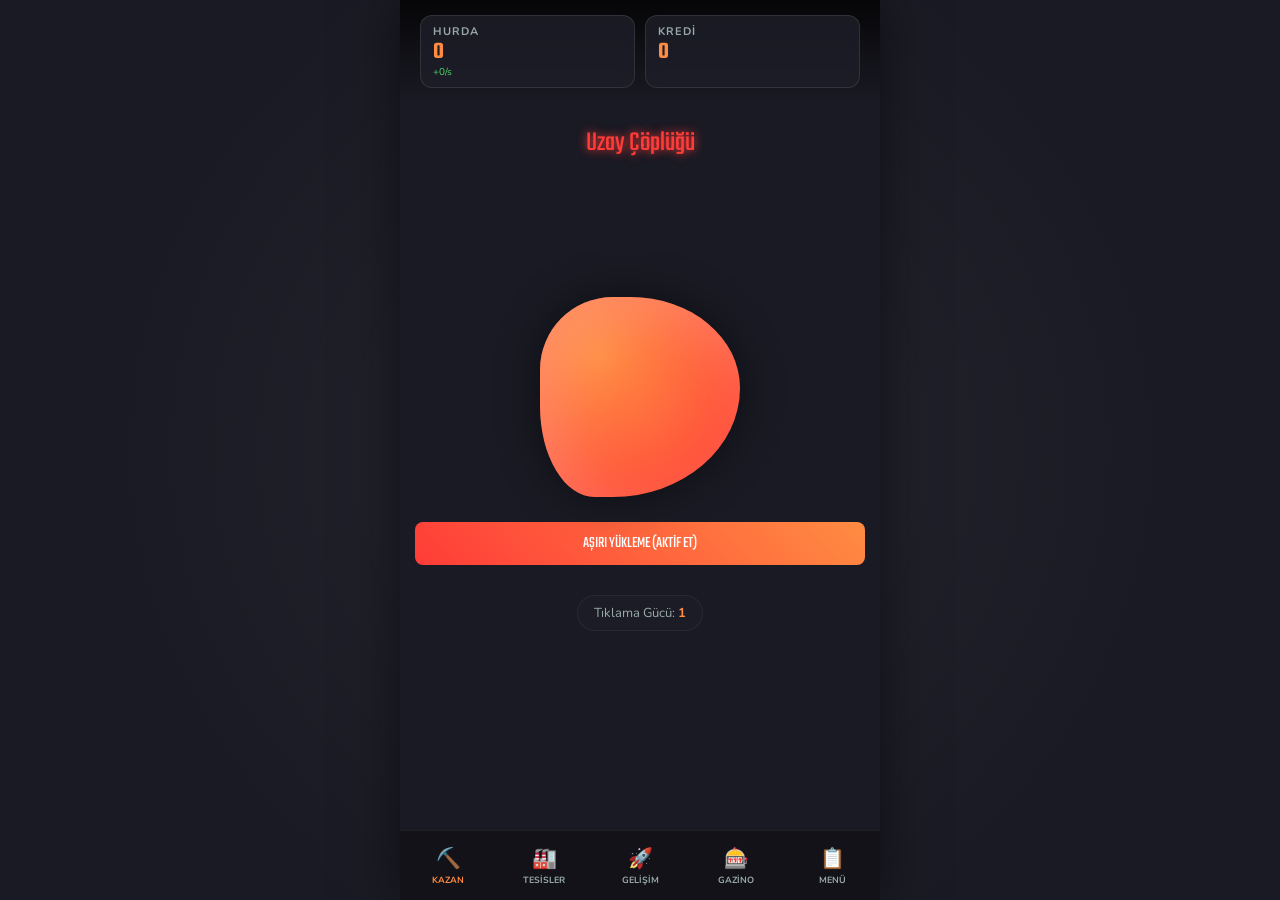
<file: oyun.html>
<!DOCTYPE html>
<html lang="tr">
<head>
    <meta charset="UTF-8">
    <meta name="viewport" content="width=device-width, initial-scale=1.0, maximum-scale=1.0, user-scalable=no">
    <title>Galaktik Hurda İmparatorluğu: Mobil</title>
    <style>
        @import url('https://fonts.googleapis.com/css2?family=Teko:wght@400;600&family=Nunito:wght@400;700&display=swap');

        * { margin: 0; padding: 0; box-sizing: border-box; touch-action: manipulation; }

        :root {
            --bg-color: #1a1a24;
            --panel-bg: rgba(30, 30, 40, 0.85);
            --accent-1: #ff8c42;
            --accent-2: #ff3c38;
            --text-main: #f0f0f5;
            --text-dim: #9aa;
            --nav-bg: #121218;
            --success: #4cd964;
            --font-display: 'Teko', sans-serif;
            --font-ui: 'Nunito', sans-serif;
            --border-radius: 16px;
        }

        body.theme-1 { --bg-color: #0d1b2a; --panel-bg: rgba(27, 38, 59, 0.85); --accent-1: #00f0ff; --accent-2: #ff007f; }
        body.theme-2 { --bg-color: #2b0f1a; --panel-bg: rgba(60, 20, 35, 0.85); --accent-1: #ffcf00; --accent-2: #ff3300; }
        body.theme-3 { --bg-color: #0f2b1a; --panel-bg: rgba(20, 60, 35, 0.85); --accent-1: #39ff14; --accent-2: #0080ff; }

        body {
            background-color: var(--bg-color);
            background-image: radial-gradient(circle at center, rgba(255,255,255,0.05) 0%, transparent 70%);
            color: var(--text-main);
            font-family: var(--font-ui);
            height: 100vh;
            display: flex;
            justify-content: center;
            overflow: hidden;
            transition: background-color 1s ease;
        }

        #app {
            width: 100%;
            max-width: 480px;
            height: 100%;
            display: flex;
            flex-direction: column;
            position: relative;
            background: var(--bg-color);
            box-shadow: 0 0 50px rgba(0,0,0,0.5);
            transition: background 1s ease;
        }

        #topbar {
            padding: 15px 20px;
            background: linear-gradient(to bottom, rgba(0,0,0,0.8), transparent);
            display: grid;
            grid-template-columns: 1fr 1fr;
            gap: 10px;
            z-index: 10;
        }

        .stat-box {
            background: var(--panel-bg);
            border: 1px solid rgba(255,255,255,0.1);
            border-radius: 12px;
            padding: 8px 12px;
            display: flex;
            flex-direction: column;
            backdrop-filter: blur(5px);
        }

        .stat-label { font-size: 11px; color: var(--text-dim); text-transform: uppercase; font-weight: bold; letter-spacing: 1px; }
        .stat-value { font-family: var(--font-display); font-size: 24px; font-weight: 600; color: var(--accent-1); line-height: 1.1; }
        .stat-ps { font-size: 10px; color: var(--success); }

        #content {
            flex: 1;
            position: relative;
            overflow: hidden;
        }

        .tab-content {
            position: absolute;
            top: 0; left: 0; width: 100%; height: 100%;
            opacity: 0;
            pointer-events: none;
            transition: opacity 0.3s ease, transform 0.3s cubic-bezier(0.175, 0.885, 0.32, 1.275);
            transform: scale(0.95);
            overflow-y: auto;
            padding: 15px;
            padding-bottom: 90px;
        }

        .tab-content.active {
            opacity: 1;
            pointer-events: auto;
            transform: scale(1);
        }

        #tab-mine {
            display: flex;
            flex-direction: column;
            align-items: center;
            justify-content: center;
        }

        .sector-title {
            position: absolute;
            top: 20px;
            font-family: var(--font-display);
            font-size: 28px;
            color: var(--accent-2);
            text-shadow: 0 0 10px var(--accent-2);
            text-align: center;
        }

        #mine-target {
            width: 200px;
            height: 200px;
            background: radial-gradient(circle at 30% 30%, var(--accent-1), var(--accent-2));
            border-radius: 40% 60% 70% 30% / 40% 50% 60% 50%;
            box-shadow: 0 0 40px rgba(0,0,0,0.5), inset 20px 20px 60px rgba(255,255,255,0.2);
            cursor: pointer;
            animation: float 6s ease-in-out infinite, pulseObject 3s infinite alternate;
            position: relative;
            -webkit-tap-highlight-color: transparent;
        }

        @keyframes float {
            0% { transform: translateY(0px) rotate(0deg); }
            50% { transform: translateY(-15px) rotate(5deg); }
            100% { transform: translateY(0px) rotate(0deg); }
        }
        
        @keyframes pulseObject {
            0% { border-radius: 40% 60% 70% 30% / 40% 50% 60% 50%; }
            100% { border-radius: 60% 40% 30% 70% / 60% 30% 70% 40%; }
        }

        .shake { animation: hitShake 0.1s cubic-bezier(.36,.07,.19,.97) both; }
        @keyframes hitShake {
            0% { transform: translate(0) scale(0.95); }
            25% { transform: translate(5px, 5px) scale(0.95); }
            50% { transform: translate(-5px, -5px) scale(0.95); }
            75% { transform: translate(5px, -5px) scale(0.95); }
            100% { transform: translate(0) scale(1); }
        }

        .click-particle {
            position: absolute;
            pointer-events: none;
            font-family: var(--font-display);
            font-size: 24px;
            font-weight: bold;
            color: #fff;
            text-shadow: 0 0 5px var(--accent-1);
            z-index: 100;
        }

        .power-indicator {
            margin-top: 30px;
            background: var(--panel-bg);
            padding: 8px 16px;
            border-radius: 20px;
            font-size: 13px;
            color: var(--text-dim);
            border: 1px solid rgba(255,255,255,0.05);
        }
        .power-indicator span { color: var(--accent-1); font-weight: bold; }

        .section-title {
            font-family: var(--font-display);
            font-size: 24px;
            color: var(--text-main);
            margin-bottom: 15px;
            border-bottom: 2px solid var(--accent-1);
            padding-bottom: 5px;
            display: flex;
            justify-content: space-between;
            align-items: center;
        }

        .market-card {
            background: linear-gradient(135deg, var(--panel-bg), rgba(0,0,0,0.5));
            border-radius: var(--border-radius);
            padding: 15px;
            margin-bottom: 25px;
            border: 1px solid var(--accent-1);
            text-align: center;
        }
        .market-rate { font-family: var(--font-display); font-size: 32px; color: var(--accent-1); margin: 10px 0; }
        .market-trend { font-size: 16px; padding: 2px 8px; border-radius: 10px; background: rgba(0,0,0,0.3); }
        
        .btn {
            background: var(--accent-1);
            color: #000;
            border: none;
            padding: 12px 20px;
            border-radius: 8px;
            font-family: var(--font-display);
            font-size: 20px;
            width: 100%;
            cursor: pointer;
            transition: all 0.2s;
            text-transform: uppercase;
        }
        .btn:active { transform: scale(0.95); }
        .btn:disabled { background: #333; color: #666; pointer-events: none; }

        .buy-mode-selector {
            display: flex;
            gap: 5px;
            background: rgba(0,0,0,0.3);
            padding: 4px;
            border-radius: 8px;
            margin-bottom: 15px;
        }
        .buy-mode-btn {
            flex: 1;
            background: transparent;
            border: none;
            color: var(--text-dim);
            font-family: var(--font-display);
            font-size: 16px;
            padding: 4px;
            border-radius: 6px;
            cursor: pointer;
            transition: all 0.2s;
        }
        .buy-mode-btn.active {
            background: var(--accent-1);
            color: #000;
            font-weight: bold;
        }

        .item-list { display: flex; flex-direction: column; gap: 10px; }
        
        .item-card {
            background: var(--panel-bg);
            border-radius: 12px;
            padding: 12px;
            display: flex;
            align-items: center;
            gap: 15px;
            border: 1px solid rgba(255,255,255,0.05);
            cursor: pointer;
            transition: all 0.2s;
        }
        .item-card:active { transform: scale(0.98); background: rgba(255,255,255,0.1); }
        
        .item-card.disabled { opacity: 0.5; filter: grayscale(0.5); }
        .item-card.disabled:active { transform: none; background: var(--panel-bg); }
        
        .item-card.purchased-card { opacity: 0.4; border-color: var(--success); cursor: default; }
        .item-card.purchased-card:active { transform: none; }
        
        .item-icon { font-size: 30px; background: rgba(0,0,0,0.3); width: 50px; height: 50px; border-radius: 10px; display: flex; align-items: center; justify-content: center; }
        .item-details { flex: 1; }
        .item-name { font-weight: bold; font-size: 14px; margin-bottom: 2px; }
        .item-desc { font-size: 11px; color: var(--text-dim); }
        .item-cost { color: var(--accent-2); font-weight: bold; font-size: 12px; margin-top: 4px; }
        .item-action { display: flex; flex-direction: column; align-items: flex-end; gap: 5px; }
        .item-count { font-family: var(--font-display); font-size: 20px; color: var(--accent-1); }
        
        .buy-btn { background: transparent; border: 1px solid var(--accent-1); color: var(--accent-1); padding: 5px 12px; border-radius: 6px; font-size: 12px; font-weight: bold; cursor: pointer; transition: all 0.2s; }
        .buy-btn:disabled { border-color: rgba(255,255,255,0.2); color: rgba(255,255,255,0.4); cursor: not-allowed; }
        .buy-btn.purchased { border-color: var(--success); color: var(--success); cursor: default; }

        .prestige-container { text-align: center; padding: 20px 0; }
        .prestige-icon { font-size: 60px; margin-bottom: 20px; animation: pulseObject 2s infinite alternate; }
        .prestige-desc { font-size: 14px; color: var(--text-dim); margin-bottom: 30px; line-height: 1.5; }
        .prestige-btn { background: linear-gradient(45deg, var(--accent-2), var(--accent-1)); color: #fff; font-size: 24px; padding: 15px; border-radius: var(--border-radius); box-shadow: 0 10px 20px rgba(0,0,0,0.3); }
        .prestige-btn:disabled { background: #333; color: #888; box-shadow: none; cursor: not-allowed; }
        
        .stage-indicator {
            display: inline-block;
            background: rgba(255,255,255,0.1);
            padding: 5px 15px;
            border-radius: 20px;
            font-size: 12px;
            margin-bottom: 20px;
            color: var(--accent-1);
        }

        /* Casino Tasarımları */
        .casino-tabs {
            display: flex;
            gap: 5px;
            background: rgba(0,0,0,0.4);
            padding: 6px;
            border-radius: 12px;
            margin-bottom: 15px;
        }
        .casino-tab-btn {
            flex: 1;
            background: transparent;
            border: 1px solid rgba(255,255,255,0.1);
            color: var(--text-dim);
            font-family: var(--font-display);
            font-size: 18px;
            padding: 6px;
            border-radius: 8px;
            cursor: pointer;
            transition: all 0.2s;
        }
        .casino-tab-btn.active {
            background: var(--accent-1);
            border-color: var(--accent-1);
            color: #000;
            font-weight: bold;
        }
        .casino-game-panel {
            display: none;
            background: var(--panel-bg);
            border-radius: var(--border-radius);
            padding: 15px;
            border: 1px solid rgba(255,255,255,0.1);
            text-align: center;
        }
        .casino-game-panel.active { display: block; }
        .casino-input-group {
            display: flex;
            gap: 10px;
            margin: 15px 0;
            align-items: center;
        }
        .casino-input {
            flex: 1;
            background: rgba(0,0,0,0.5);
            border: 1px solid var(--accent-1);
            color: #fff;
            padding: 10px;
            border-radius: 8px;
            font-family: var(--font-display);
            font-size: 20px;
            text-align: center;
        }

        /* Blackjack Kartları ve Sadece Yeni Kart Animasyonu */
        .cards-container {
            display: flex;
            justify-content: center;
            gap: 8px;
            margin: 15px 0;
            min-height: 90px;
            align-items: center;
            perspective: 1000px;
        }
        @keyframes dealCard {
            0% { transform: translateY(-70px) translateX(40px) rotate(20deg) scale(0.8); opacity: 0; }
            100% { transform: translateY(0) translateX(0) rotate(0deg) scale(1); opacity: 1; }
        }
        .playing-card {
            background: linear-gradient(135deg, #ffffff, #e6e6e6);
            color: #111;
            width: 55px;
            height: 80px;
            border-radius: 8px;
            display: flex;
            flex-direction: column;
            justify-content: space-between;
            padding: 6px;
            font-weight: bold;
            font-size: 15px;
            box-shadow: 0 6px 15px rgba(0,0,0,0.4);
            border: 1px solid #ccc;
            position: relative;
        }
        .playing-card.new-deal {
            animation: dealCard 0.4s cubic-bezier(0.175, 0.885, 0.32, 1.275) forwards;
        }
        .playing-card.red { color: #e60000; }
        .playing-card.hidden-card {
            background: linear-gradient(135deg, #1f253d, #0f1424);
            color: var(--accent-1);
            justify-content: center;
            align-items: center;
            font-family: var(--font-display);
            font-size: 24px;
            border: 1px solid var(--accent-1);
        }

        /* Yuvarlak Canvas Rulet Çarkı Ekranı */
        .roulette-visual-area {
            position: relative;
            height: 240px;
            background: #0d0f18;
            border-radius: 12px;
            border: 1px solid rgba(255,255,255,0.1);
            overflow: hidden;
            margin-bottom: 15px;
            display: flex;
            align-items: center;
            justify-content: center;
        }

        .roulette-board {
            display: grid;
            grid-template-columns: repeat(3, 1fr);
            gap: 8px;
            margin: 15px 0;
        }
        .roulette-bet-btn {
            background: rgba(0,0,0,0.5);
            border: 1px solid rgba(255,255,255,0.2);
            color: #fff;
            padding: 12px;
            border-radius: 8px;
            font-family: var(--font-display);
            font-size: 18px;
            cursor: pointer;
        }
        .roulette-bet-btn.selected { border-color: var(--accent-1); background: rgba(255,140,66,0.2); }

        /* Aviator Görsel Alanı */
        .aviator-screen {
            height: 140px;
            background: #09090f;
            border-radius: 12px;
            border: 1px solid rgba(255,255,255,0.1);
            display: flex;
            flex-direction: column;
            justify-content: center;
            align-items: center;
            position: relative;
            overflow: hidden;
            margin-bottom: 15px;
        }
        .aviator-multiplier {
            font-family: var(--font-display);
            font-size: 48px;
            color: var(--success);
            text-shadow: 0 0 15px rgba(76,217,100,0.4);
        }
        .aviator-plane {
            position: absolute;
            font-size: 28px;
            transition: transform 0.1s linear;
        }

        /* Modal Tasarımları */
        .modal-overlay {
            position: fixed;
            top: 0; left: 0; width: 100%; height: 100%;
            background: rgba(0,0,0,0.85);
            display: flex;
            justify-content: center;
            align-items: center;
            z-index: 1000;
            padding: 20px;
            animation: fadeIn 0.3s ease;
        }
        .modal-box {
            background: var(--panel-bg);
            border: 2px solid var(--accent-1);
            border-radius: var(--border-radius);
            padding: 20px;
            width: 100%;
            max-width: 380px;
            text-align: center;
            box-shadow: 0 0 30px rgba(255,140,66,0.3);
            max-height: 90vh;
            overflow-y: auto;
        }
        .modal-title { font-family: var(--font-display); font-size: 26px; color: var(--accent-1); margin-bottom: 15px; }
        .modal-text { font-size: 13px; color: var(--text-dim); margin-bottom: 15px; line-height: 1.4; }
        
        .daily-grid {
            display: grid;
            grid-template-columns: repeat(4, 1fr);
            gap: 8px;
            margin-bottom: 15px;
        }
        .daily-card {
            background: rgba(0,0,0,0.4);
            border: 1px solid rgba(255,255,255,0.1);
            border-radius: 10px;
            padding: 10px 5px;
            display: flex;
            flex-direction: column;
            align-items: center;
            justify-content: center;
            cursor: pointer;
            transition: all 0.2s;
        }
        .daily-card.claimed { opacity: 0.4; border-color: var(--success); pointer-events: none; }
        .daily-card.available { border-color: var(--accent-1); background: rgba(255,140,66,0.2); animation: pulseCard 1.5s infinite alternate; }
        .daily-card.locked { opacity: 0.5; pointer-events: none; }
        @keyframes pulseCard { 0% { transform: scale(1); } 100% { transform: scale(1.05); } }
        .daily-day { font-size: 10px; color: var(--text-dim); text-transform: uppercase; }
        .daily-reward { font-family: var(--font-display); font-size: 16px; color: var(--accent-1); margin-top: 4px; }

        @keyframes fadeIn { from { opacity: 0; } to { opacity: 1; } }

        #navbar {
            position: absolute;
            bottom: 0; left: 0; width: 100%;
            height: 70px;
            background: var(--nav-bg);
            display: flex;
            justify-content: space-around;
            align-items: center;
            border-top: 1px solid rgba(255,255,255,0.05);
            padding-bottom: env(safe-area-inset-bottom);
            z-index: 20;
        }

        .nav-item {
            display: flex;
            flex-direction: column;
            align-items: center;
            gap: 2px;
            color: var(--text-dim);
            cursor: pointer;
            flex: 1;
            padding: 10px 0;
            transition: color 0.3s;
            -webkit-tap-highlight-color: transparent;
        }

        .nav-item.active { color: var(--accent-1); }
        .nav-icon { font-size: 20px; }
        .nav-label { font-size: 9px; font-weight: bold; text-transform: uppercase; }

        #toast-container {
            position: absolute;
            top: 90px;
            left: 50%;
            transform: translateX(-50%);
            display: flex;
            flex-direction: column;
            gap: 10px;
            z-index: 50;
            pointer-events: none;
        }
        .toast {
            background: rgba(0,0,0,0.9);
            border-left: 3px solid var(--accent-1);
            padding: 10px 20px;
            border-radius: 8px;
            font-size: 12px;
            font-weight: bold;
            color: #fff;
            backdrop-filter: blur(5px);
            animation: toastIn 0.3s forwards, toastOut 0.3s forwards 2.5s;
        }
        @keyframes toastIn { from { opacity: 0; transform: translateY(-20px); } to { opacity: 1; transform: translateY(0); } }
        @keyframes toastOut { from { opacity: 1; transform: translateY(0); } to { opacity: 0; transform: translateY(-20px); } }
    </style>
</head>
<body>

<div id="app">
    <div id="topbar">
        <div class="stat-box">
            <div class="stat-label" id="lbl-scrap">Hurda</div>
            <div class="stat-value" id="val-scrap">0</div>
            <div class="stat-ps" id="ps-scrap">+0/s</div>
        </div>
        <div class="stat-box">
            <div class="stat-label">Kredi</div>
            <div class="stat-value" id="val-credit">0</div>
            <div class="stat-ps" style="visibility: hidden;">+0/s</div>
        </div>
    </div>

    <div id="toast-container"></div>

    <div id="content">
        <!-- TAB 1: KAZAN -->
        <div id="tab-mine" class="tab-content active">
            <div class="sector-title" id="sector-name">Uzay Çöplüğü</div>
            <div id="mine-target"></div>
            <button class="btn" id="btn-overdrive" onclick="triggerOverdrive()" style="margin-top: 25px; background: linear-gradient(45deg, #ff3c38, #ff8c42); color: #fff; font-size: 16px; padding: 10px;">Aşırı Yükleme (Hazır)</button>
            <div class="power-indicator">Tıklama Gücü: <span id="val-click-power">1</span></div>
        </div>

        <!-- TAB 2: TESİSLER -->
        <div id="tab-build" class="tab-content">
            <div class="market-card">
                <div class="stat-label">Güncel Kur</div>
                <div class="market-rate">1 <span id="lbl-scrap-market">Hurda</span> = <span id="market-rate">1.00</span> ₭</div>
                <div style="display:flex; justify-content:center; gap:10px; margin-bottom: 15px;">
                    <span class="market-trend" id="market-trend">Sabit</span>
                </div>
                <button class="btn" id="btn-sell">Tümünü Sat</button>
            </div>

            <div class="section-title">Otomasyon Tesisleri</div>
            <div class="buy-mode-selector">
                <button class="buy-mode-btn active" onclick="setBuyMode(1)">x1</button>
                <button class="buy-mode-btn" onclick="setBuyMode(10)">x10</button>
                <button class="buy-mode-btn" onclick="setBuyMode('MAX')">MAX</button>
            </div>
            <div class="item-list" id="buildings-container"></div>
        </div>

        <!-- TAB 3: GELİŞİM -->
        <div id="tab-upgrade" class="tab-content">
            <div class="section-title">Teknoloji Ağacı</div>
            <div class="item-list" id="upgrades-container" style="margin-bottom: 30px;"></div>

            <div class="section-title">Boyut Sıçraması</div>
            <div class="prestige-container">
                <div class="stage-indicator">Mevcut Seviye: <span id="stage-level">0</span></div>
                <div class="prestige-icon" id="prestige-icon">🌌</div>
                <div class="prestige-desc" id="prestige-desc">
                    1 Milyon Krediye ulaştığında uzay-zamanı bükerek yeni bir sektöre geçebilirsin.<br><br>
                    <strong>Her sıçrama:</strong><br>
                    - Mekanı ve toplanan materyali değiştirir.<br>
                    - Tıklama ve otomasyon hızına kalıcı <strong>x2 Çarpan</strong> ekler.<br>
                    - Tüm mevcut birikim ve tesisleri sıfırlar.
                </div>
                <button class="btn prestige-btn" id="btn-prestige" disabled>Sıçrama İçin: 1M ₭</button>
            </div>
        </div>

        <!-- TAB 4: GAZİNO -->
        <div id="tab-casino" class="tab-content">
            <div class="section-title">Galaktik Gazino 🎰</div>
            <div class="casino-tabs">
                <button class="casino-tab-btn active" onclick="switchCasinoTab('blackjack')">Blackjack</button>
                <button class="casino-tab-btn" onclick="switchCasinoTab('roulette')">Rulet</button>
                <button class="casino-tab-btn" onclick="switchCasinoTab('aviator')">Aviator</button>
            </div>

            <!-- Blackjack Paneli -->
            <div id="casino-blackjack" class="casino-game-panel active">
                <div style="font-size:13px; color:var(--text-dim); margin-bottom:5px;">Dağıtıcı (Kasa): <span id="bj-dealer-score">-</span></div>
                <div class="cards-container" id="bj-dealer-cards"></div>
                <div style="font-size:14px; font-weight:bold; color:var(--accent-1); margin: 10px 0;" id="bj-status">Bahis yatırın ve oyunu başlatın</div>
                <div class="cards-container" id="bj-player-cards"></div>
                <div style="font-size:13px; color:var(--text-dim); margin-top:5px;">Senin Skorun: <span id="bj-player-score">-</span></div>

                <div class="casino-input-group">
                    <input type="number" id="bj-bet" class="casino-input" value="100" min="1">
                    <button class="btn" id="bj-start-btn" onclick="startBlackjack()" style="width: auto; padding: 10px 20px;">Dağıt</button>
                </div>
                <div style="display:flex; gap:10px;" id="bj-actions">
                    <button class="btn" onclick="hitBlackjack()" id="bj-hit-btn" disabled style="background:#4cd964; color:#000;">Kart Çek</button>
                    <button class="btn" onclick="standBlackjack()" id="bj-stand-btn" disabled style="background:#ff3c38; color:#fff;">Dur</button>
                </div>
            </div>

            <!-- Rulet Paneli (Dönen Yuvarlak Canvas Çark) -->
            <div id="casino-roulette" class="casino-game-panel">
                <div style="font-size:15px; font-weight:bold; color:var(--accent-1); margin-bottom:10px;" id="roulette-result">Şansını Seç ve Çevir!</div>
                
                <div class="roulette-visual-area">
                    <canvas id="roulette-canvas" width="220" height="220"></canvas>
                </div>

                <div class="roulette-board">
                    <button class="roulette-bet-btn selected" onclick="selectRouletteBet('red')" id="rt-btn-red" style="border-color:#ff3c38; color:#ff3c38;">Kırmızı (2x)</button>
                    <button class="roulette-bet-btn" onclick="selectRouletteBet('green')" id="rt-btn-green" style="border-color:#4cd964; color:#4cd964;">Yeşil 0 (35x)</button>
                    <button class="roulette-bet-btn" onclick="selectRouletteBet('black')" id="rt-btn-black" style="border-color:#fff; color:#fff;">Siyah (2x)</button>
                </div>
                <div style="font-size:12px; color:var(--text-dim); margin-bottom: 10px;">Seçilen Bahis: <span id="roulette-selected" style="color:var(--accent-1); font-weight:bold;">Kırmızı</span></div>
                <div class="casino-input-group">
                    <input type="number" id="roulette-bet" class="casino-input" value="100" min="1">
                    <button class="btn" id="rt-spin-btn" onclick="spinRoulette()" style="width: auto; padding: 10px 20px;">Çarkı Çevir</button>
                </div>
            </div>

            <!-- Aviator Paneli -->
            <div id="casino-aviator" class="casino-game-panel">
                <div class="aviator-screen">
                    <div class="aviator-multiplier" id="aviator-mult">1.00x</div>
                    <div class="aviator-plane" id="aviator-plane" style="left: 10px; bottom: 10px;">🚀</div>
                </div>
                <div class="casino-input-group">
                    <input type="number" id="aviator-bet" class="casino-input" value="100" min="1">
                    <button class="btn" id="aviator-btn" onclick="handleAviator()" style="width: auto; padding: 10px 20px;">Uçuşu Başlat</button>
                </div>
            </div>
        </div>

        <!-- TAB 5: DİĞER (Menü) -->
        <div id="tab-menu" class="tab-content">
            <div class="section-title">İmparatorluk Menüsü</div>
            <div class="item-list">
                <div class="item-card" onclick="openDailyModal()">
                    <div class="item-icon">🎁</div>
                    <div class="item-details">
                        <div class="item-name">7 Günlük Giriş Bonusu</div>
                        <div class="item-desc">Ödüllerini talep et</div>
                    </div>
                </div>
            </div>

            <div class="section-title" style="margin-top:20px;">Görevler & Başarılar</div>
            <div class="item-list" id="achievements-container" style="margin-bottom:20px;"></div>

            <div class="section-title">İmparatorluk Arşivi</div>
            <div class="item-list" id="archive-container"></div>
        </div>
    </div>

    <!-- 7 Günlük Bonus Modalı -->
    <div class="modal-overlay" id="daily-modal" style="display:none;">
        <div class="modal-box">
            <div class="modal-title">7 Günlük Ödül Takvimi</div>
            <div class="modal-text">Her gün giriş yaparak sıradaki ödülünü topla!</div>
            <div class="daily-grid" id="daily-grid-container"></div>
            <button class="btn" onclick="closeDailyModal()" style="margin-top:10px;">Kapat</button>
        </div>
    </div>

    <!-- Alt Navigasyon (5 Sekme) -->
    <div id="navbar">
        <div class="nav-item active" onclick="switchTab('mine')">
            <div class="nav-icon">⛏️</div>
            <div class="nav-label">Kazan</div>
        </div>
        <div class="nav-item" onclick="switchTab('build')">
            <div class="nav-icon">🏭</div>
            <div class="nav-label">Tesisler</div>
        </div>
        <div class="nav-item" onclick="switchTab('upgrade')">
            <div class="nav-icon">🚀</div>
            <div class="nav-label">Gelişim</div>
        </div>
        <div class="nav-item" onclick="switchTab('casino')">
            <div class="nav-icon">🎰</div>
            <div class="nav-label">Gazino</div>
        </div>
        <div class="nav-item" onclick="switchTab('menu')">
            <div class="nav-icon">📋</div>
            <div class="nav-label">Menü</div>
        </div>
    </div>
</div>

<script>
    // --- SES MOTORU ---
    let audioCtx = null;
    function initAudio() {
        if (!audioCtx) audioCtx = new (window.AudioContext || window.webkitAudioContext)();
    }

    function playSound(type) {
        try {
            initAudio();
            if (audioCtx.state === 'suspended') audioCtx.resume();
            const osc = audioCtx.createOscillator();
            const gain = audioCtx.createGain();
            osc.connect(gain);
            gain.connect(audioCtx.destination);
            
            if (type === 'click') {
                osc.type = 'sine';
                osc.frequency.setValueAtTime(400, audioCtx.currentTime);
                osc.frequency.exponentialRampToValueAtTime(800, audioCtx.currentTime + 0.05);
                gain.gain.setValueAtTime(0.03, audioCtx.currentTime);
                gain.gain.exponentialRampToValueAtTime(0.001, audioCtx.currentTime + 0.05);
                osc.start(); osc.stop(audioCtx.currentTime + 0.05);
            } else if (type === 'buy') {
                osc.type = 'triangle';
                osc.frequency.setValueAtTime(300, audioCtx.currentTime);
                osc.frequency.exponentialRampToValueAtTime(600, audioCtx.currentTime + 0.1);
                gain.gain.setValueAtTime(0.08, audioCtx.currentTime);
                gain.gain.exponentialRampToValueAtTime(0.001, audioCtx.currentTime + 0.1);
                osc.start(); osc.stop(audioCtx.currentTime + 0.1);
            } else if (type === 'success' || type === 'achievement') {
                osc.type = 'square';
                osc.frequency.setValueAtTime(440, audioCtx.currentTime);
                osc.frequency.setValueAtTime(554.37, audioCtx.currentTime + 0.1);
                osc.frequency.setValueAtTime(659.25, audioCtx.currentTime + 0.2);
                gain.gain.setValueAtTime(0.08, audioCtx.currentTime);
                gain.gain.exponentialRampToValueAtTime(0.001, audioCtx.currentTime + 0.3);
                osc.start(); osc.stop(audioCtx.currentTime + 0.3);
            }
        } catch(e) {}
    }

    const THEMES = [
        { id: 0, class: '', name: 'Uzay Çöplüğü', resourceName: 'Hurda', icon: '🗑️' },
        { id: 1, class: 'theme-1', name: 'Kristal Nebulası', resourceName: 'Kristal', icon: '💎' },
        { id: 2, class: 'theme-2', name: 'Magma Çekirdeği', resourceName: 'Magma', icon: '🔥' },
        { id: 3, class: 'theme-3', name: 'Uzaylı Harabesi', resourceName: 'Plazma', icon: '🧬' }
    ];

    const BUILDINGS = {
        b1: { name: 'Toplayıcı Dron', icon: '🤖', baseCost: 15, baseProd: 0.5, mult: 1.15 },
        b2: { name: 'Lazer Kesici', icon: '⚡', baseCost: 200, baseProd: 4, mult: 1.15 },
        b3: { name: 'Madenci Gemisi', icon: '🛸', baseCost: 1500, baseProd: 20, mult: 1.15 },
        b4: { name: 'Yörünge İstasyonu', icon: '🛰️', baseCost: 12000, baseProd: 100, mult: 1.15 },
        b5: { name: 'Madde Dönüştürücü', icon: '⚛️', baseCost: 85000, baseProd: 500, mult: 1.15 }
    };

    const UPGRADES = {
        u1: { name: 'Kinetik Eldiven', desc: 'Tıklama gücü x2', cost: 50, effect: (state) => state.clickMultiplier *= 2 },
        u2: { name: 'Titanyum Matkap', desc: 'Tıklama gücü x5', cost: 400, effect: (state) => state.clickMultiplier *= 5 },
        u3: { name: 'Yapay Zeka Pazar', desc: 'Fiyat asla 0.8 altına düşmez', cost: 2500, effect: (state) => state.marketFloor = 0.8 },
        u4: { name: 'Aşırı Yükleme', desc: 'Tüm tesisler x1.5 hızlı', cost: 15000, effect: (state) => state.globalProdMult *= 1.5 },
        u5: { name: 'Karanlık Madde Reaktörü', desc: 'Tüm tesisler x2 hızlı', cost: 100000, effect: (state) => state.globalProdMult *= 2 },
        u6: { name: 'Oto-Tüccar AI', desc: 'Kur >= 1.80 olduğunda otomatik satar', cost: 250000, effect: (state) => state.aiTraderUnlocked = true }
    };

    const ACHIEVEMENTS = [
        { id: 'a1', name: 'Çırak Hurdacısı', desc: 'Toplam 100 hurda topla', check: (s) => s.totalScrapCollected >= 100, reward: 50 },
        { id: 'a2', name: 'Otomasyon Başlangıcı', desc: 'Toplam 10 Dron sahibi ol', check: (s) => s.buildings.b1 >= 10, reward: 200 },
        { id: 'a3', name: 'Tüccar', desc: '1,000 Kredi biriktir', check: (s) => s.credit >= 1000 || s.totalCreditsEarned >= 1000, reward: 500 },
        { id: 'a4', name: 'Boyut Gezgini', desc: 'İlk Boyut Sıçramasını gerçekleştir', check: (s) => s.stage >= 1, reward: 5000 },
        { id: 'a5', name: 'Mega İmparatorluk', desc: 'Herhangi bir tesisten 50 adet üret', check: (s) => Object.values(s.buildings).some(val => val >= 50), reward: 20000 }
    ];

    const DAILY_REWARDS = [500, 1200, 3000, 7500, 15000, 35000, 100000];

    let state = {
        scrap: 0,
        credit: 0,
        stage: 0,
        stageMultiplier: 1,
        clickMultiplier: 1,
        globalProdMult: 1,
        marketFloor: 0.4,
        buildings: { b1:0, b2:0, b3:0, b4:0, b5:0 },
        upgrades: [],
        achievements: [],
        totalScrapCollected: 0,
        totalCreditsEarned: 0,
        totalClicks: 0,
        totalTimePlayed: 0,
        aiTraderUnlocked: false,
        overdriveEndTime: 0,
        overdriveCooldownTime: 0,
        buyMode: 1,
        claimedDays: [],
        lastClaimDate: 0,
        lastTime: Date.now()
    };

    let marketRate = 1.0;
    let marketTrend = 0;
    let lastMarketUpdate = 0;
    let lastSaveTime = Date.now();

    const formatNum = (num) => {
        if (num === 0) return "0";
        if (num < 10) return (Math.round(num * 10) / 10).toString();
        if (num < 10000) return Math.floor(num).toString(); 
        if (num < 1000000) return (num / 1000).toFixed(1) + 'K';
        if (num < 1000000000) return (num / 1000000).toFixed(2) + 'M';
        return (num / 1000000000).toFixed(2) + 'B';
    };

    const getBuildingCostAndCount = (id, mode) => {
        const b = BUILDINGS[id];
        const currentCount = state.buildings[id];
        
        if (mode === 1) {
            const cost = b.baseCost * Math.pow(b.mult, currentCount);
            return { cost, count: 1 };
        } else if (mode === 10) {
            let totalCost = 0;
            for (let i = 0; i < 10; i++) {
                totalCost += b.baseCost * Math.pow(b.mult, currentCount + i);
            }
            return { cost: totalCost, count: 10 };
        } else if (mode === 'MAX') {
            let totalCost = 0;
            let count = 0;
            let tempCredit = state.credit;
            let tempCount = currentCount;
            
            while (true) {
                let nextCost = b.baseCost * Math.pow(b.mult, tempCount);
                if (tempCredit >= nextCost) {
                    tempCredit -= nextCost;
                    totalCost += nextCost;
                    count++;
                    tempCount++;
                    if (count >= 1000) break;
                } else {
                    break;
                }
            }
            return { cost: totalCost > 0 ? totalCost : b.baseCost * Math.pow(b.mult, currentCount), count: count > 0 ? count : 1 };
        }
    };

    const isOverdriveActive = () => Date.now() < state.overdriveEndTime;

    const getClickPower = () => {
        let base = 1 * state.clickMultiplier * state.stageMultiplier;
        return isOverdriveActive() ? base * 3 : base;
    };
    
    const getTotalProduction = () => {
        let total = 0;
        for(let key in state.buildings) {
            total += state.buildings[key] * BUILDINGS[key].baseProd;
        }
        let prod = total * state.globalProdMult * state.stageMultiplier;
        return isOverdriveActive() ? prod * 3 : prod;
    };

    const setBuyMode = (mode) => {
        state.buyMode = mode;
        document.querySelectorAll('.buy-mode-btn').forEach(btn => btn.classList.remove('active'));
        event.currentTarget.classList.add('active');
        updateBuildingsUI();
    };

    const triggerOverdrive = () => {
        const now = Date.now();
        if (now < state.overdriveCooldownTime) return;
        state.overdriveEndTime = now + 30000;
        state.overdriveCooldownTime = now + 150000;
        showToast('🚀 AŞIRI YÜKLENME AKTİF! (3x Üretim & Tıklama)');
        playSound('achievement');
        updateOverdriveUI();
    };

    const updateOverdriveUI = () => {
        const btn = document.getElementById('btn-overdrive');
        if (!btn) return;
        const now = Date.now();
        if (now < state.overdriveEndTime) {
            const left = Math.ceil((state.overdriveEndTime - now) / 1000);
            btn.disabled = true;
            btn.innerText = `⚠️ AŞIRI YÜKLENME AKTİF (${left}s)`;
        } else if (now < state.overdriveCooldownTime) {
            const left = Math.ceil((state.overdriveCooldownTime - now) / 1000);
            btn.disabled = true;
            btn.innerText = `Soğuma Süresi (${left}s)`;
        } else {
            btn.disabled = false;
            btn.innerText = `Aşırı Yükleme (Aktif Et)`;
        }
    };

    const updateHeader = () => {
        document.getElementById('val-scrap').innerText = formatNum(state.scrap);
        document.getElementById('val-credit').innerText = formatNum(state.credit);
        document.getElementById('val-click-power').innerText = formatNum(getClickPower());
        
        const prod = getTotalProduction();
        document.getElementById('ps-scrap').innerText = `+${formatNum(prod)}/s`;
    };

    const initBuildings = () => {
        const container = document.getElementById('buildings-container');
        container.innerHTML = '';
        for(let key in BUILDINGS) {
            const b = BUILDINGS[key];
            container.innerHTML += `
                <div class="item-card" id="card-${key}" onclick="buyBuilding('${key}')">
                    <div class="item-icon">${b.icon}</div>
                    <div class="item-details">
                        <div class="item-name">${b.name}</div>
                        <div class="item-desc" id="desc-${key}">+0/s</div>
                        <div class="item-cost" id="cost-${key}">0 ₭</div>
                    </div>
                    <div class="item-action">
                        <div class="item-count" id="count-${key}">0</div>
                        <button class="buy-btn" id="btn-${key}">Satın Al</button>
                    </div>
                </div>
            `;
        }
    };

    const updateBuildingsUI = () => {
        for(let key in BUILDINGS) {
            const b = BUILDINGS[key];
            const { cost, count } = getBuildingCostAndCount(key, state.buyMode);
            const canBuy = state.credit >= cost;
            const currentProd = b.baseProd * state.globalProdMult * state.stageMultiplier;
            
            document.getElementById(`desc-${key}`).innerText = `+${formatNum(currentProd)}/s`;
            let costText = formatNum(cost) + ' ₭';
            if (state.buyMode === 10 || state.buyMode === 'MAX') {
                costText = `(${count}x) ` + costText;
            }
            document.getElementById(`cost-${key}`).innerText = costText;
            document.getElementById(`count-${key}`).innerText = state.buildings[key];
            
            const card = document.getElementById(`card-${key}`);
            const btn = document.getElementById(`btn-${key}`);
            
            btn.innerText = state.buyMode === 1 ? 'Satın Al' : `${state.buyMode} Al`;

            if (canBuy) {
                card.classList.remove('disabled');
                btn.disabled = false;
            } else {
                card.classList.add('disabled');
                btn.disabled = true;
            }
        }
    };

    const initUpgrades = () => {
        const container = document.getElementById('upgrades-container');
        container.innerHTML = '';
        for(let key in UPGRADES) {
            const u = UPGRADES[key];
            container.innerHTML += `
                <div class="item-card" id="upg-card-${key}" onclick="buyUpgrade('${key}')">
                    <div class="item-details">
                        <div class="item-name">${u.name}</div>
                        <div class="item-desc">${u.desc}</div>
                        <div class="item-cost" id="upg-cost-${key}">${formatNum(u.cost)} ₭</div>
                    </div>
                    <div class="item-action">
                        <button class="buy-btn" id="upg-btn-${key}">Satın Al</button>
                    </div>
                </div>
            `;
        }
    };

    const updateUpgradesUI = () => {
        for(let key in UPGRADES) {
            const u = UPGRADES[key];
            const isBought = state.upgrades.includes(key);
            const canBuy = state.credit >= u.cost && !isBought;
            
            const card = document.getElementById(`upg-card-${key}`);
            const btn = document.getElementById(`upg-btn-${key}`);
            const costEl = document.getElementById(`upg-cost-${key}`);
            
            if (isBought) {
                card.classList.add('disabled', 'purchased-card');
                btn.innerText = 'Alındı ✓';
                btn.classList.add('purchased');
                costEl.style.display = 'none';
            } else {
                card.classList.remove('purchased-card');
                costEl.style.display = 'block';
                if (canBuy) {
                    card.classList.remove('disabled');
                    btn.disabled = false;
                } else {
                    card.classList.add('disabled');
                    btn.disabled = true;
                }
            }
        }
    };

    const initAchievementsUI = () => {
        const container = document.getElementById('achievements-container');
        if (!container) return;
        container.innerHTML = '';
        ACHIEVEMENTS.forEach(ach => {
            const isUnlocked = state.achievements.includes(ach.id);
            container.innerHTML += `
                <div class="item-card ${isUnlocked ? 'purchased-card' : ''}" id="ach-${ach.id}">
                    <div class="item-icon">🏆</div>
                    <div class="item-details">
                        <div class="item-name">${ach.name}</div>
                        <div class="item-desc">${ach.desc}</div>
                        <div class="item-cost" style="color:var(--success);">Ödül: +${formatNum(ach.reward)} ₭</div>
                    </div>
                    <div class="item-action">
                        <button class="buy-btn ${isUnlocked ? 'purchased' : ''}" disabled>${isUnlocked ? 'Tamamlandı ✓' : 'Kilitli'}</button>
                    </div>
                </div>
            `;
        });
    };

    const updateArchiveUI = () => {
        const container = document.getElementById('archive-container');
        if (!container) return;
        const hours = Math.floor(state.totalTimePlayed / 3600);
        const minutes = Math.floor((state.totalTimePlayed % 3600) / 60);
        const seconds = Math.floor(state.totalTimePlayed % 60);
        const timeStr = `${hours}s ${minutes}d ${seconds}s`;

        container.innerHTML = `
            <div class="item-card">
                <div class="item-icon">⏱️</div>
                <div class="item-details">
                    <div class="item-name">Oynama Süresi</div>
                    <div class="item-desc">Toplam aktif zaman</div>
                </div>
                <div class="item-action"><div class="item-count" style="font-size:16px;">${timeStr}</div></div>
            </div>
            <div class="item-card">
                <div class="item-icon">🖱️</div>
                <div class="item-details">
                    <div class="item-name">Toplam Tıklama</div>
                    <div class="item-desc">Madencilik hamleleri</div>
                </div>
                <div class="item-action"><div class="item-count" style="font-size:16px;">${formatNum(state.totalClicks || 0)}</div></div>
            </div>
            <div class="item-card">
                <div class="item-icon">🗑️</div>
                <div class="item-details">
                    <div class="item-name">Toplam Toplanan Kaynak</div>
                    <div class="item-desc">Tüm nesiller boyu</div>
                </div>
                <div class="item-action"><div class="item-count" style="font-size:16px;">${formatNum(state.totalScrapCollected)}</div></div>
            </div>
            <div class="item-card">
                <div class="item-icon">💰</div>
                <div class="item-details">
                    <div class="item-name">Toplam Kazanılan Kredi</div>
                    <div class="item-desc">Ticaret hacmi</div>
                </div>
                <div class="item-action"><div class="item-count" style="font-size:16px;">${formatNum(state.totalCreditsEarned)}</div></div>
            </div>
            <div class="item-card">
                <div class="item-icon">🌌</div>
                <div class="item-details">
                    <div class="item-name">Boyut Sıçramaları</div>
                    <div class="item-desc">Ulaşılan sektör seviyesi</div>
                </div>
                <div class="item-action"><div class="item-count" style="font-size:16px;">${state.stage}</div></div>
            </div>
        `;
    };

    const checkAchievements = () => {
        ACHIEVEMENTS.forEach(ach => {
            if (!state.achievements.includes(ach.id)) {
                if (ach.check(state)) {
                    state.achievements.push(ach.id);
                    state.credit += ach.reward;
                    state.totalCreditsEarned += ach.reward;
                    showToast(`🏆 Başarım Açıldı: ${ach.name}! (+${formatNum(ach.reward)} ₭)`);
                    playSound('achievement');
                    initAchievementsUI();
                }
            }
        });
    };

    const updateMarketUI = () => {
        document.getElementById('market-rate').innerText = marketRate.toFixed(2);
        const trendEl = document.getElementById('market-trend');
        
        if(marketTrend > 0) { trendEl.innerText = 'Yükselişte ↗'; trendEl.style.color = '#4cd964'; }
        else if(marketTrend < 0) { trendEl.innerText = 'Düşüşte ↘'; trendEl.style.color = '#ff3c38'; }
        else { trendEl.innerText = 'Sabit →'; trendEl.style.color = '#9aa'; }

        const btnSell = document.getElementById('btn-sell');
        btnSell.innerText = state.scrap > 0 ? `Sat (+${formatNum(state.scrap * marketRate)} ₭)` : 'Malzeme Yok';
        btnSell.disabled = state.scrap <= 0;
    };

    const applyTheme = () => {
        const themeIndex = state.stage % THEMES.length;
        const theme = THEMES[themeIndex];
        
        if (document.body.className !== theme.class) {
            document.body.className = theme.class;
        }
        
        document.getElementById('sector-name').innerText = theme.name;
        document.getElementById('lbl-scrap').innerText = theme.resourceName;
        document.getElementById('lbl-scrap-market').innerText = theme.resourceName;
        document.getElementById('stage-level').innerText = state.stage;
        
        const prestigeCost = 1000000 * Math.pow(10, state.stage);
        const btn = document.getElementById('btn-prestige');
        btn.innerText = `Sıçrama İçin: ${formatNum(prestigeCost)} ₭`;
        btn.disabled = state.credit < prestigeCost;
    };

    const updateAllUI = () => {
        updateHeader();
        updateMarketUI();
        updateBuildingsUI();
        updateUpgradesUI();
        updateOverdriveUI();
        checkAchievements();
        applyTheme();
        const activeTab = document.querySelector('.tab-content.active');
        if (activeTab && activeTab.id === 'tab-menu') {
            initAchievementsUI();
            updateArchiveUI();
        }
    };

    const showToast = (msg) => {
        const container = document.getElementById('toast-container');
        const toast = document.createElement('div');
        toast.className = 'toast';
        toast.innerText = msg;
        container.appendChild(toast);
        setTimeout(() => toast.remove(), 3000);
    };

    function switchTab(tabId) {
        document.querySelectorAll('.nav-item').forEach(el => el.classList.remove('active'));
        document.querySelectorAll('.tab-content').forEach(el => el.classList.remove('active'));
        
        event.currentTarget.classList.add('active');
        document.getElementById(`tab-${tabId}`).classList.add('active');
        if (tabId === 'menu') {
            initAchievementsUI();
            updateArchiveUI();
        }
        if (tabId === 'casino') {
            setTimeout(() => drawRouletteWheel(currentWheelAngle), 50);
        }
    }

    // --- 7 GÜNLÜK BONUS YÖNETİMİ ---
    function openDailyModal() {
        document.getElementById('daily-modal').style.display = 'flex';
        renderDailyGrid();
    }
    function closeDailyModal() {
        document.getElementById('daily-modal').style.display = 'none';
    }

    function renderDailyGrid() {
        const container = document.getElementById('daily-grid-container');
        container.innerHTML = '';
        
        const today = new Date().toDateString();
        const nextDayIndex = state.claimedDays.length;
        const lastClaimStr = state.lastClaimDate ? new Date(state.lastClaimDate).toDateString() : '';
        const canClaimToday = lastClaimStr !== today;

        for (let i = 0; i < 7; i++) {
            let statusClass = 'locked';
            let clickAction = '';
            let label = `Gün ${i+1}`;

            if (state.claimedDays.includes(i)) {
                statusClass = 'claimed';
                label = 'Alındı ✓';
            } else if (i === nextDayIndex && canClaimToday) {
                statusClass = 'available';
                clickAction = `onclick="claimDailyDay(${i})"`;
            } else if (i === nextDayIndex && !canClaimToday) {
                statusClass = 'locked';
                label = 'Yarın';
            }

            container.innerHTML += `
                <div class="daily-card ${statusClass}" ${clickAction}>
                    <div class="daily-day">${label}</div>
                    <div class="daily-icon">💰</div>
                    <div class="daily-reward">${formatNum(DAILY_REWARDS[i])}</div>
                </div>
            `;
        }
    }

    window.claimDailyDay = (dayIndex) => {
        const today = new Date().toDateString();
        const lastClaimStr = state.lastClaimDate ? new Date(state.lastClaimDate).toDateString() : '';
        if (lastClaimStr === today) {
            showToast('Bugün zaten ödülünü aldın!');
            return;
        }

        const reward = DAILY_REWARDS[dayIndex];
        state.credit += reward;
        state.totalCreditsEarned += reward;
        state.claimedDays.push(dayIndex);
        state.lastClaimDate = Date.now();

        if (state.claimedDays.length >= 7) {
            state.claimedDays = [];
        }

        playSound('success');
        showToast(`🎁 Gün ${dayIndex+1} ödülü alındı: +${formatNum(reward)} ₭`);
        renderDailyGrid();
        updateAllUI();
    };

    // --- GAZİNO SİSTEMİ ---
    function switchCasinoTab(gameId) {
        document.querySelectorAll('.casino-tab-btn').forEach(b => b.classList.remove('active'));
        document.querySelectorAll('.casino-game-panel').forEach(p => p.classList.remove('active'));
        
        event.currentTarget.classList.add('active');
        document.getElementById(`casino-${gameId}`).classList.add('active');

        if (gameId === 'roulette') {
            setTimeout(() => drawRouletteWheel(currentWheelAngle), 50);
        }
    }

    // 1. Blackjack Mantığı (Sadece yeni çekilen kartlara animasyon)
    let bjState = {
        deck: [],
        playerHand: [],
        dealerHand: [],
        bet: 0,
        inGame: false
    };
    let lastRenderedPlayerLen = 0;
    let lastRenderedDealerLen = 0;

    function createDeck() {
        const suits = ['♠', '♥', '♦', '♣'];
        const values = ['2', '3', '4', '5', '6', '7', '8', '9', '10', 'J', 'Q', 'K', 'A'];
        let deck = [];
        for (let s of suits) {
            for (let v of values) {
                deck.push({ suit: s, val: v });
            }
        }
        for (let i = deck.length - 1; i > 0; i--) {
            let j = Math.floor(Math.random() * (i + 1));
            [deck[i], deck[j]] = [deck[j], deck[i]];
        }
        return deck;
    }

    function getCardValue(hand) {
        let sum = 0;
        let aces = 0;
        for (let card of hand) {
            if (card.val === 'A') {
                aces++;
                sum += 11;
            } else if (['K', 'Q', 'J', '10'].includes(card.val)) {
                sum += 10;
            } else {
                sum += parseInt(card.val);
            }
        }
        while (sum > 21 && aces > 0) {
            sum -= 10;
            aces--;
        }
        return sum;
    }

    function renderPlayerCards(hand) {
        const container = document.getElementById('bj-player-cards');
        container.innerHTML = '';
        hand.forEach((card, idx) => {
            const isRed = card.suit === '♥' || card.suit === '♦';
            const isNew = idx >= lastRenderedPlayerLen;
            container.innerHTML += `
                <div class="playing-card ${isRed ? 'red' : ''} ${isNew ? 'new-deal' : ''}">
                    <div>${card.val}</div>
                    <div style="font-size:20px; text-align:center;">${card.suit}</div>
                    <div style="text-align:right;">${card.val}</div>
                </div>
            `;
        });
        lastRenderedPlayerLen = hand.length;
    }

    function renderDealerCards(hand, hideFirst = false) {
        const container = document.getElementById('bj-dealer-cards');
        container.innerHTML = '';
        hand.forEach((card, idx) => {
            const isRed = card.suit === '♥' || card.suit === '♦';
            const isNew = idx >= lastRenderedDealerLen;
            if (hideFirst && idx === 0) {
                container.innerHTML += `<div class="playing-card hidden-card ${isNew ? 'new-deal' : ''}">?</div>`;
            } else {
                container.innerHTML += `
                    <div class="playing-card ${isRed ? 'red' : ''} ${isNew ? 'new-deal' : ''}">
                        <div>${card.val}</div>
                        <div style="font-size:20px; text-align:center;">${card.suit}</div>
                        <div style="text-align:right;">${card.val}</div>
                    </div>
                `;
            }
        });
        lastRenderedDealerLen = hand.length;
    }

    window.startBlackjack = () => {
        const betInput = parseInt(document.getElementById('bj-bet').value) || 0;
        if (betInput <= 0 || betInput > state.credit) {
            showToast('Geçersiz bahis miktarı!');
            return;
        }

        state.credit -= betInput;
        bjState.bet = betInput;
        bjState.deck = createDeck();
        lastRenderedPlayerLen = 0;
        lastRenderedDealerLen = 0;

        bjState.playerHand = [bjState.deck.pop(), bjState.deck.pop()];
        bjState.dealerHand = [bjState.deck.pop(), bjState.deck.pop()];
        bjState.inGame = true;

        document.getElementById('bj-start-btn').disabled = true;
        document.getElementById('bj-bet').disabled = true;
        document.getElementById('bj-hit-btn').disabled = false;
        document.getElementById('bj-stand-btn').disabled = false;

        renderDealerCards(bjState.dealerHand, true);
        renderPlayerCards(bjState.playerHand);
        
        document.getElementById('bj-dealer-score').innerText = '?';
        const pScore = getCardValue(bjState.playerHand);
        document.getElementById('bj-player-score').innerText = pScore;
        document.getElementById('bj-status').innerText = 'Kart Çek veya Dur';

        if (pScore === 21) {
            endBlackjack('blackjack');
        }
        updateHeader();
    };

    window.hitBlackjack = () => {
        if (!bjState.inGame) return;
        bjState.playerHand.push(bjState.deck.pop());
        renderPlayerCards(bjState.playerHand);
        const pScore = getCardValue(bjState.playerHand);
        document.getElementById('bj-player-score').innerText = pScore;

        if (pScore > 21) {
            endBlackjack('bust');
        } else if (pScore === 21) {
            standBlackjack();
        }
    };

    window.standBlackjack = () => {
        if (!bjState.inGame) return;
        renderDealerCards(bjState.dealerHand, false);
        let dScore = getCardValue(bjState.dealerHand);
        document.getElementById('bj-dealer-score').innerText = dScore;

        const dealerPlay = setInterval(() => {
            if (dScore < 17) {
                bjState.dealerHand.push(bjState.deck.pop());
                dScore = getCardValue(bjState.dealerHand);
                renderDealerCards(bjState.dealerHand, false);
                document.getElementById('bj-dealer-score').innerText = dScore;
            } else {
                clearInterval(dealerPlay);
                const pScore = getCardValue(bjState.playerHand);
                if (dScore > 21 || pScore > dScore) {
                    endBlackjack('win');
                } else if (pScore < dScore) {
                    endBlackjack('lose');
                } else {
                    endBlackjack('push');
                }
            }
        }, 600);
    };

    function endBlackjack(result) {
        bjState.inGame = false;
        document.getElementById('bj-start-btn').disabled = false;
        document.getElementById('bj-bet').disabled = false;
        document.getElementById('bj-hit-btn').disabled = true;
        document.getElementById('bj-stand-btn').disabled = true;

        const statusEl = document.getElementById('bj-status');
        if (result === 'blackjack') {
            const win = bjState.bet * 2.5;
            state.credit += win;
            statusEl.innerText = `BLACKJACK! +${formatNum(win)} ₭ Kazandın!`;
            playSound('success');
        } else if (result === 'win') {
            const win = bjState.bet * 2;
            state.credit += win;
            statusEl.innerText = `KAZANDIN! +${formatNum(win)} ₭`;
            playSound('success');
        } else if (result === 'push') {
            state.credit += bjState.bet;
            statusEl.innerText = 'BERABERE (Bahis İade)';
        } else if (result === 'bust') {
            statusEl.innerText = 'PATLEDİN! (Kaybettin)';
        } else {
            statusEl.innerText = 'KASA KAZANDI!';
        }
        updateHeader();
    }

    // 2. Rulet Mantığı (Sağlam ve Kararlı Yuvarlak Canvas Çark)
    let selectedRouletteChoice = 'red';
    const wheelData = [
        {num: 0, color: '#00aa44'},
        {num: 32, color: '#d00000'}, {num: 15, color: '#1a1a1a'}, {num: 19, color: '#d00000'}, {num: 4, color: '#1a1a1a'},
        {num: 21, color: '#d00000'}, {num: 2, color: '#1a1a1a'}, {num: 25, color: '#d00000'}, {num: 17, color: '#1a1a1a'},
        {num: 34, color: '#d00000'}, {num: 6, color: '#1a1a1a'}, {num: 27, color: '#d00000'}, {num: 13, color: '#1a1a1a'},
        {num: 36, color: '#d00000'}, {num: 11, color: '#1a1a1a'}, {num: 30, color: '#d00000'}, {num: 8, color: '#1a1a1a'},
        {num: 23, color: '#d00000'}, {num: 10, color: '#1a1a1a'}, {num: 5, color: '#d00000'}, {num: 24, color: '#1a1a1a'},
        {num: 16, color: '#d00000'}, {num: 33, color: '#1a1a1a'}, {num: 1, color: '#d00000'}, {num: 20, color: '#1a1a1a'},
        {num: 14, color: '#d00000'}, {num: 31, color: '#1a1a1a'}, {num: 9, color: '#d00000'}, {num: 22, color: '#1a1a1a'},
        {num: 18, color: '#d00000'}, {num: 29, color: '#1a1a1a'}, {num: 7, color: '#d00000'}, {num: 28, color: '#1a1a1a'},
        {num: 12, color: '#d00000'}, {num: 35, color: '#1a1a1a'}, {num: 3, color: '#d00000'}, {num: 26, color: '#1a1a1a'}
    ];
    let currentWheelAngle = 0;

    function drawRouletteWheel(angle = 0) {
        const canvas = document.getElementById('roulette-canvas');
        if (!canvas) return;
        const ctx = canvas.getContext('2d');
        const cx = canvas.width / 2;
        const cy = canvas.height / 2;
        const radius = 95;
        
        ctx.clearRect(0, 0, canvas.width, canvas.height);
        
        const sliceAngle = (Math.PI * 2) / wheelData.length;
        
        ctx.save();
        ctx.translate(cx, cy);
        ctx.rotate(angle);
        
        wheelData.forEach((item, i) => {
            const startAngle = i * sliceAngle - sliceAngle / 2;
            const endAngle = startAngle + sliceAngle;
            
            ctx.beginPath();
            ctx.moveTo(0, 0);
            ctx.arc(0, 0, radius, startAngle, endAngle);
            ctx.closePath();
            ctx.fillStyle = item.color;
            ctx.fill();
            ctx.strokeStyle = '#222';
            ctx.lineWidth = 1;
            ctx.stroke();
            
            ctx.save();
            ctx.rotate(startAngle + sliceAngle / 2);
            ctx.textAlign = 'right';
            ctx.fillStyle = '#fff';
            ctx.font = 'bold 10px Nunito, sans-serif';
            ctx.fillText(item.num, radius - 10, 3);
            ctx.restore();
        });
        
        // Merkez göbek
        ctx.beginPath();
        ctx.arc(0, 0, 22, 0, Math.PI * 2);
        ctx.fillStyle = '#111';
        ctx.fill();
        ctx.strokeStyle = '#ff8c42';
        ctx.lineWidth = 2;
        ctx.stroke();
        
        ctx.restore();
        
        // Üst sabit işaretçi (İbrik / Pointer)
        ctx.beginPath();
        ctx.moveTo(cx, 2);
        ctx.lineTo(cx - 6, 14);
        ctx.lineTo(cx + 6, 14);
        ctx.closePath();
        ctx.fillStyle = '#ff3c38';
        ctx.fill();
        ctx.strokeStyle = '#fff';
        ctx.lineWidth = 1;
        ctx.stroke();
    }

    window.selectRouletteBet = (choice) => {
        selectedRouletteChoice = choice;
        ['red', 'green', 'black'].forEach(c => {
            document.getElementById(`rt-btn-${c}`).classList.remove('selected');
        });
        document.getElementById(`rt-btn-${choice}`).classList.add('selected');
        document.getElementById('roulette-selected').innerText = choice === 'red' ? 'Kırmızı' : (choice === 'green' ? 'Yeşil 0' : 'Siyah');
    };

    window.spinRoulette = () => {
        const bet = parseInt(document.getElementById('roulette-bet').value) || 0;
        if (bet <= 0 || bet > state.credit) {
            showToast('Geçersiz bahis miktarı!');
            return;
        }

        state.credit -= bet;
        updateHeader();

        const spinBtn = document.getElementById('rt-spin-btn');
        spinBtn.disabled = true;
        const resultEl = document.getElementById('roulette-result');
        resultEl.innerText = 'Çark dönüyor... 🎡';

        const winningIndex = Math.floor(Math.random() * wheelData.length);
        const winningItem = wheelData[winningIndex];
        const sliceAngle = (Math.PI * 2) / wheelData.length;
        
        const extraRotations = 6 * Math.PI * 2;
        const targetAngle = extraRotations - (winningIndex * sliceAngle) - (Math.PI / 2);

        let startTime = null;
        const duration = 3000;

        function animateSpin(timestamp) {
            if (!startTime) startTime = timestamp;
            const elapsed = timestamp - startTime;
            const progress = Math.min(1, elapsed / duration);
            
            const easeProgress = 1 - Math.pow(1 - progress, 3);
            const currentAngle = currentWheelAngle + (targetAngle - currentWheelAngle) * easeProgress;

            drawRouletteWheel(currentAngle);

            if (progress < 1) {
                requestAnimationFrame(animateSpin);
            } else {
                currentWheelAngle = targetAngle % (Math.PI * 2);
                
                let won = false;
                let multiplier = 0;
                let colorName = winningItem.color === '#00aa44' ? 'green' : (winningItem.color === '#d00000' ? 'red' : 'black');

                if (selectedRouletteChoice === colorName) {
                    won = true;
                    multiplier = colorName === 'green' ? 35 : 2;
                }

                if (won) {
                    const payout = bet * multiplier;
                    state.credit += payout;
                    resultEl.innerText = `Sayı: ${winningItem.num} (${colorName.toUpperCase()}) - KAZANDIN! +${formatNum(payout)} ₭`;
                    playSound('success');
                } else {
                    resultEl.innerText = `Sayı: ${winningItem.num} (${colorName.toUpperCase()}) - Kaybettin!`;
                }

                spinBtn.disabled = false;
                updateHeader();
            }
        }

        requestAnimationFrame(animateSpin);
    };

    // 3. Aviator Mantığı (Yavaşlatılmış Denge)
    let aviatorState = {
        active: false,
        multiplier: 1.00,
        crashPoint: 1.00,
        bet: 0,
        timer: null
    };

    window.handleAviator = () => {
        const btn = document.getElementById('aviator-btn');
        const betInput = document.getElementById('aviator-bet');

        if (!aviatorState.active) {
            const bet = parseInt(betInput.value) || 0;
            if (bet <= 0 || bet > state.credit) {
                showToast('Geçersiz bahis!');
                return;
            }

            state.credit -= bet;
            aviatorState.bet = bet;
            aviatorState.active = true;
            aviatorState.multiplier = 1.00;
            
            aviatorState.crashPoint = Math.max(1.02, parseFloat((0.98 / (1 - Math.random() * 0.90)).toFixed(2)));
            
            betInput.disabled = true;
            btn.innerText = 'Nakit Çek (Cash Out)';
            btn.style.background = '#4cd964';
            btn.style.color = '#000';
            updateHeader();

            const multEl = document.getElementById('aviator-mult');
            const planeEl = document.getElementById('aviator-plane');

            aviatorState.timer = setInterval(() => {
                aviatorState.multiplier += 0.005 + (aviatorState.multiplier * 0.008);
                multEl.innerText = aviatorState.multiplier.toFixed(2) + 'x';
                
                let leftPos = Math.min(250, (aviatorState.multiplier - 1) * 120);
                let bottomPos = Math.min(100, (aviatorState.multiplier - 1) * 60);
                planeEl.style.transform = `translate(${leftPos}px, -${bottomPos}px)`;

                if (aviatorState.multiplier >= aviatorState.crashPoint) {
                    clearInterval(aviatorState.timer);
                    aviatorState.active = false;
                    multEl.innerText = 'ÇAKILDI! 💥';
                    multEl.style.color = '#ff3c38';
                    btn.innerText = 'Uçuşu Başlat';
                    btn.style.background = 'var(--accent-1)';
                    btn.style.color = '#000';
                    betInput.disabled = false;
                    setTimeout(() => { multEl.style.color = 'var(--success)'; }, 1500);
                }
            }, 100);

        } else {
            clearInterval(aviatorState.timer);
            aviatorState.active = false;
            const winnings = Math.floor(aviatorState.bet * aviatorState.multiplier);
            state.credit += winnings;

            const multEl = document.getElementById('aviator-mult');
            const btn = document.getElementById('aviator-btn');
            const betInput = document.getElementById('aviator-bet');

            multEl.innerText = `BAŞARILI! +${formatNum(winnings)} ₭`;
            playSound('success');

            btn.innerText = 'Uçuşu Başlat';
            btn.style.background = 'var(--accent-1)';
            btn.style.color = '#000';
            betInput.disabled = false;
            updateHeader();
        }
    };

    // --- OYUN DÖNGÜSÜ & KAYIT ---
    const saveGame = () => {
        state.lastTime = Date.now();
        localStorage.setItem('mobileTycoonSave', JSON.stringify(state));
    };

    const loadGame = () => {
        const saved = localStorage.getItem('mobileTycoonSave');
        if(saved) {
            const parsed = JSON.parse(saved);
            state = { ...state, ...parsed };
            if (!state.totalScrapCollected) state.totalScrapCollected = state.scrap;
            if (!state.achievements) state.achievements = [];
            if (!state.claimedDays) state.claimedDays = [];
            state.upgrades.forEach(id => UPGRADES[id].effect(state));
        }
        
        const now = Date.now();
        const dt = (now - (state.lastTime || now)) / 1000;
        if (dt > 10) {
            const scrapGained = getTotalProduction() * dt;
            state.scrap += scrapGained;
            state.totalScrapCollected += scrapGained;
            showOfflineModal(scrapGained);
        }
        state.lastTime = now;
    };

    const showOfflineModal = (scrapEarned) => {
        if (scrapEarned <= 0) return;
        const overlay = document.createElement('div');
        overlay.className = 'modal-overlay';
        overlay.innerHTML = `
            <div class="modal-box">
                <div class="modal-title">Hoş Geldin Kaptan!</div>
                <div class="modal-text">Sen yokken filon çalışmaya devam etti ve şu kadar kaynak topladı:</div>
                <div class="modal-stat">+${formatNum(scrapEarned)} Hurda</div>
                <button class="btn" onclick="this.closest('.modal-overlay').remove()">Topla ve Devam Et</button>
            </div>
        `;
        document.body.appendChild(overlay);
    };

    const gameLoop = () => {
        const now = Date.now();
        const dt = (now - state.lastTime) / 1000;
        state.lastTime = now;
        
        state.totalTimePlayed = (state.totalTimePlayed || 0) + dt;

        const prod = getTotalProduction() * dt;
        state.scrap += prod;
        state.totalScrapCollected += prod;

        if (state.aiTraderUnlocked && marketRate >= 1.80 && state.scrap > 0) {
            const earned = state.scrap * marketRate;
            state.credit += earned;
            state.totalCreditsEarned += earned;
            showToast(`🤖 Oto-Tüccar Satış: +${formatNum(earned)} ₭`);
            state.scrap = 0;
        }

        if(now - lastMarketUpdate > 15000) {
            const newRate = (Math.random() * (2.2 - state.marketFloor)) + state.marketFloor;
            marketTrend = newRate > marketRate ? 1 : (newRate < marketRate ? -1 : 0);
            marketRate = newRate;
            lastMarketUpdate = now;
        }

        updateHeader();
        updateMarketUI();
        updateOverdriveUI();
        
        if (now - lastSaveTime > 2000) {
            saveGame();
            lastSaveTime = now;
        }

        requestAnimationFrame(gameLoop);
    };

    // --- TIKLAMA VE BUTON OLAYLARI ---
    document.getElementById('mine-target').addEventListener('pointerdown', (e) => {
        const el = e.currentTarget;
        el.classList.remove('shake');
        void el.offsetWidth;
        el.classList.add('shake');

        const power = getClickPower();
        state.scrap += power;
        state.totalScrapCollected += power;
        state.totalClicks = (state.totalClicks || 0) + 1;
        playSound('click');
        
        for(let i=0; i<3; i++) {
            const particle = document.createElement('div');
            particle.className = 'click-particle';
            particle.innerText = `+${formatNum(power)}`;
            
            const angle = Math.random() * Math.PI * 2;
            const distance = Math.random() * 60 + 40;
            const tx = Math.cos(angle) * distance;
            const ty = Math.sin(angle) * distance - 50;

            particle.style.left = (e.clientX - 15) + 'px';
            particle.style.top = (e.clientY - 15) + 'px';
            particle.style.transition = 'all 0.6s cubic-bezier(0.1, 0.8, 0.3, 1)';
            particle.style.opacity = '1';
            
            document.body.appendChild(particle);

            requestAnimationFrame(() => {
                particle.style.transform = `translate(${tx}px, ${ty}px) scale(0.5)`;
                particle.style.opacity = '0';
            });

            setTimeout(() => particle.remove(), 600);
        }
        updateHeader();
        checkAchievements();
    });

    document.getElementById('btn-sell').addEventListener('click', () => {
        if(state.scrap <= 0) return;
        const earned = state.scrap * marketRate;
        state.credit += earned;
        state.totalCreditsEarned += earned;
        state.scrap = 0;
        showToast(`${formatNum(earned)} ₭ kazanıldı!`);
        playSound('buy');
        updateAllUI();
    });

    window.buyBuilding = (id) => {
        const { cost, count } = getBuildingCostAndCount(id, state.buyMode);
        if(state.credit >= cost) {
            state.credit -= cost;
            state.buildings[id] += count;
            playSound('buy');
            updateAllUI();
        } else {
            showToast(`Yetersiz Kredi! (${formatNum(cost)} ₭ gerekiyor)`);
        }
    };

    window.buyUpgrade = (id) => {
        if (state.upgrades.includes(id)) return;
        const u = UPGRADES[id];
        
        if(state.credit >= u.cost) {
            state.credit -= u.cost;
            state.upgrades.push(id);
            u.effect(state);
            showToast(`${u.name} araştırıldı!`);
            playSound('success');
            updateAllUI();
        } else {
            showToast(`Yetersiz Kredi! (${formatNum(u.cost)} ₭ gerekiyor)`);
        }
    };

    document.getElementById('btn-prestige').addEventListener('click', () => {
        const cost = 1000000 * Math.pow(10, state.stage);
        if(state.credit >= cost) {
            state.stage++;
            state.stageMultiplier *= 2;
            state.scrap = 0;
            state.credit = 0;
            state.buildings = { b1:0, b2:0, b3:0, b4:0, b5:0 };
            state.upgrades = [];
            state.clickMultiplier = 1;
            state.globalProdMult = 1;
            state.marketFloor = 0.4;
            state.aiTraderUnlocked = false;
            
            playSound('achievement');
            saveGame();
            showToast('BOYUT SIÇRAMASI BAŞARILI!');
            updateAllUI();
            switchTab('mine');
        }
    });

    // --- BAŞLAT ---
    initBuildings();
    initUpgrades();
    initAchievementsUI();
    loadGame();
    updateAllUI();
    requestAnimationFrame(gameLoop);

</script>
</body>
</html>
</file>
